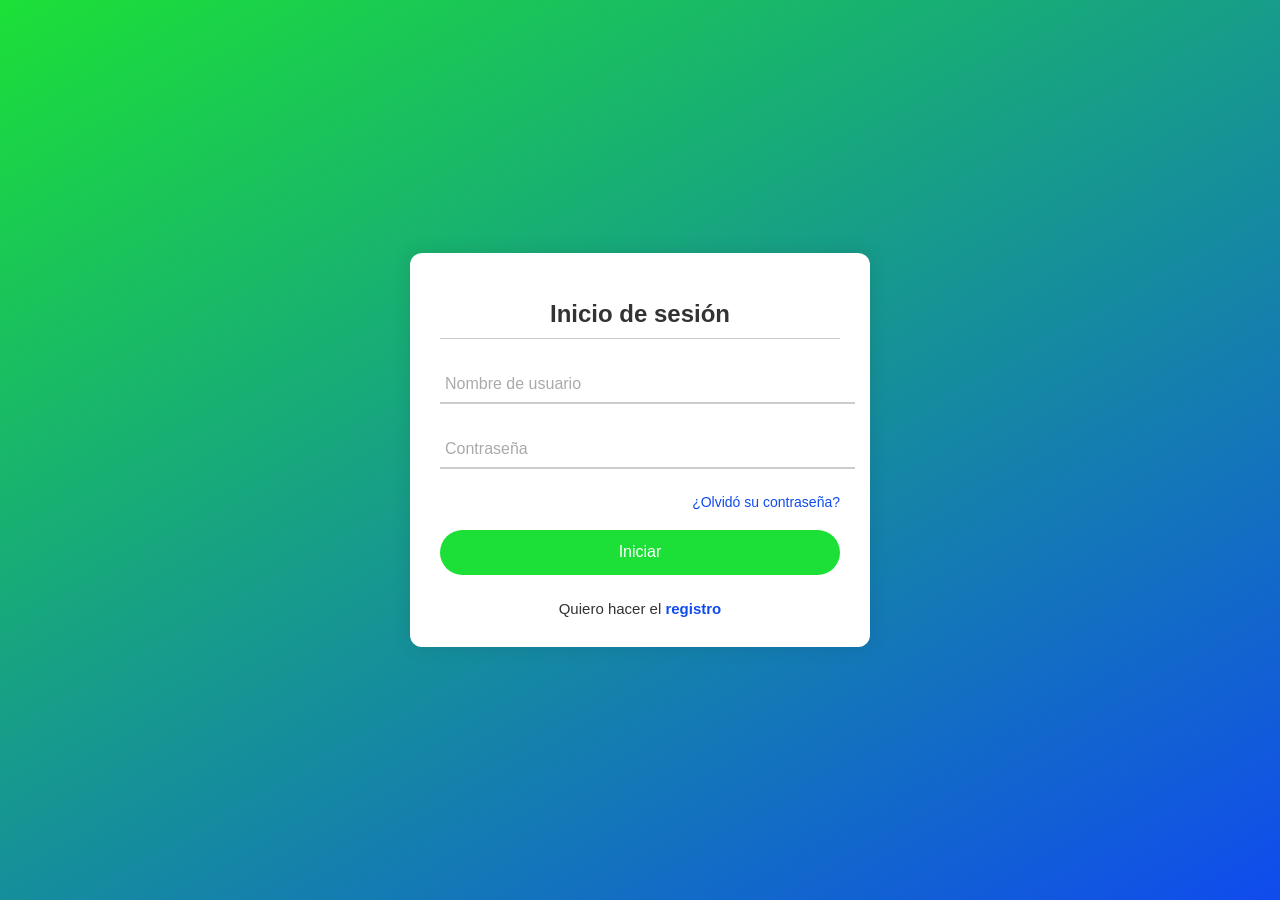
<file: login.html>
<!DOCTYPE html>
<html lang="es">
<head>
    <meta charset="UTF-8">
    <meta name="viewport" content="width=device-width, initial-scale=1.0">
    <title>Inicio de Sesión - Escuela Celina Pellier</title>
    <link rel="stylesheet" href="estilos_formulario.css">
</head>
<body>

    <div class="formulario">
        <h1>Inicio de sesión</h1>
        <form action="login.php" method="POST">
            <div class="username">
                <input type="text" name="usuario" required>
                <label>Nombre de usuario</label>
            </div>
            <div class="username">
                <input type="password" name="contrasena" required>
                <label>Contraseña</label>
            </div>
            <div class="recordar">¿Olvidó su contraseña?</div>
            <input type="submit" value="Iniciar">
            <div class="registrarse">
                Quiero hacer el <a href="registro.html" >registro</a>
            </div>
        </form>
    </div>

</body>
</html>
</file>
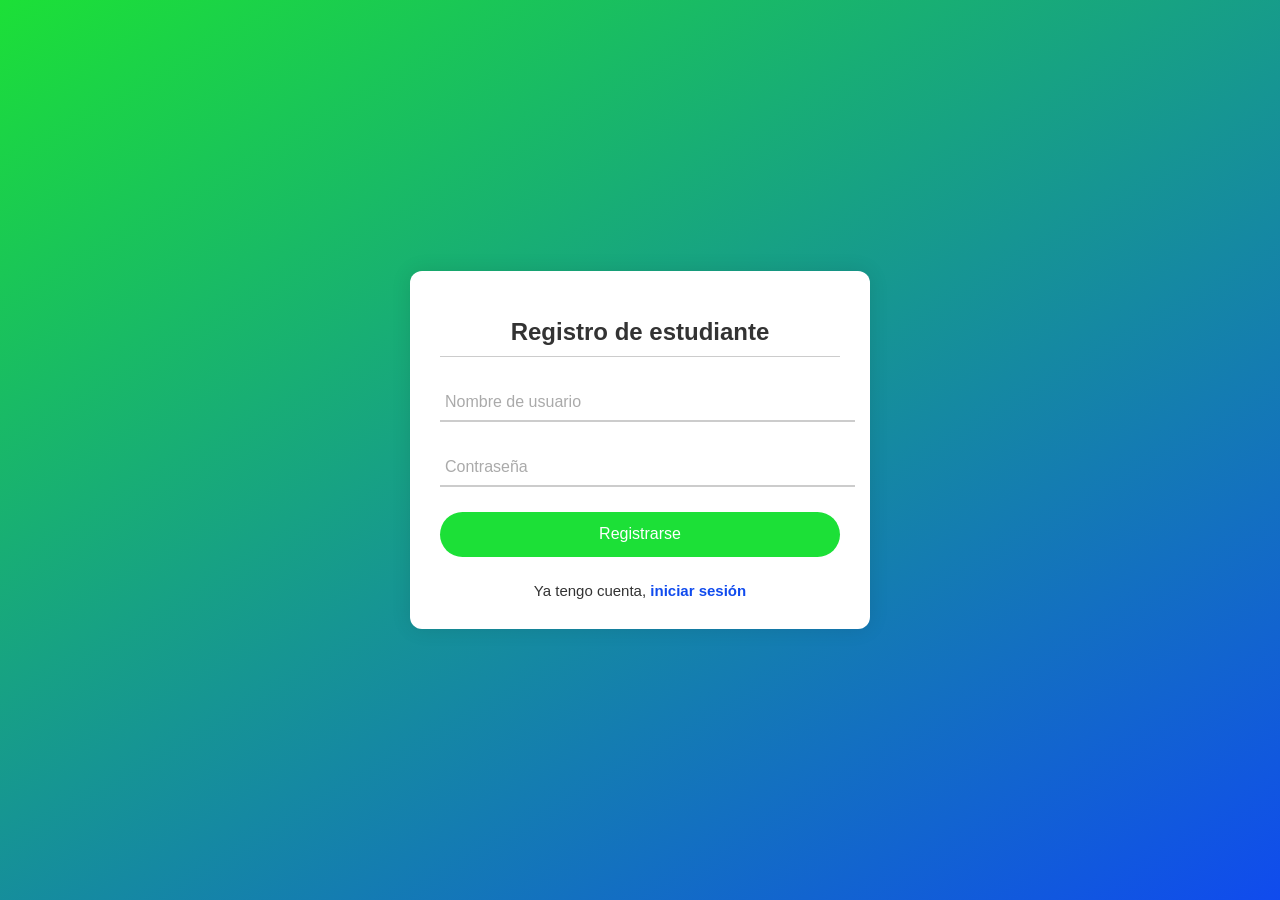
<file: registro.html>
<!DOCTYPE html>
<html lang="es">
<head>
  <meta charset="UTF-8">
  <title>Registro - Escuela Celina Pellier</title>
  <link rel="stylesheet" href="estilos_formulario.css">
</head>
<body>

  <div class="formulario">
    <h1>Registro de estudiante</h1>
    <form action="registro.php" method="POST">
      <div class="username">
        <input type="text" name="usuario" required>
        <label>Nombre de usuario</label>
      </div>
      <div class="username">
        <input type="password" name="contrasena" required>
        <label>Contraseña</label>
      </div>
      <input type="submit" value="Registrarse">
      <div class="registrarse">
        Ya tengo cuenta, <a href="login.html">iniciar sesión</a>
      </div>
    </form>
  </div>

</body>
</html>
</file>
<file: estilos_formulario.css>
/* Estilo base del cuerpo */
body {
    margin: 0;
    padding: 0;
    font-family: 'Segoe UI', sans-serif;
    background: linear-gradient(150deg, #1ce037, #104bee);
    height: 100vh;
    display: flex;
    justify-content: center;
    align-items: center;
}

/* Contenedor del formulario */
.formulario {
    width: 400px;
    background: #fff;
    border-radius: 12px;
    padding: 30px;
    box-shadow: 0 0 20px rgba(0, 0, 0, 0.1);
}

/* Título del formulario */
.formulario h1 {
    text-align: center;
    margin-bottom: 25px;
    border-bottom: 1px solid #ccc;
    padding-bottom: 10px;
    font-size: 24px;
    color: #333;
}

/* Estilos generales del formulario */
.formulario form {
    display: flex;
    flex-direction: column;
}

/* Caja de entrada */
form .username {
    position: relative;
    margin-bottom: 25px;
}

.username input {
    width: 100%;
    padding: 10px 10px 10px 5px;
    font-size: 16px;
    border: none;
    border-bottom: 2px solid #ccc;
    background: transparent;
    outline: none;
    transition: border-color 0.3s ease;
}

.username input:focus {
    border-color: #1ce037;
}

.username label {
    position: absolute;
    top: 50%;
    left: 5px;
    color: #aaa;
    transform: translateY(-50%);
    pointer-events: none;
    transition: 0.3s ease;
}

.username input:focus ~ label,
.username input:valid ~ label {
    top: -10px;
    font-size: 14px;
    color: #1ce037;
    background: #fff;
    padding: 0 5px;
}

/* Enlace de recordar contraseña */
.recordar {
    margin-bottom: 20px;
    color: #104bee;
    font-size: 14px;
    cursor: pointer;
    text-align: right;
}

.recordar:hover {
    text-decoration: underline;
}

/* Botón de envío */
input[type="submit"] {
    width: 100%;
    height: 45px;
    background-color: #1ce037;
    border: none;
    border-radius: 25px;
    font-size: 16px;
    color: #fff;
    cursor: pointer;
    transition: background 0.3s ease;
}

input[type="submit"]:hover {
    background-color: #17b52e;
}

/* Sección de registro */
.registrarse {
    margin-top: 25px;
    text-align: center;
    font-size: 15px;
    color: #333;
}

.registrarse a {
    color: #104bee;
    font-weight: bold;
    text-decoration: none;
}

.registrarse a:hover {
    text-decoration: underline;
}
</file>
